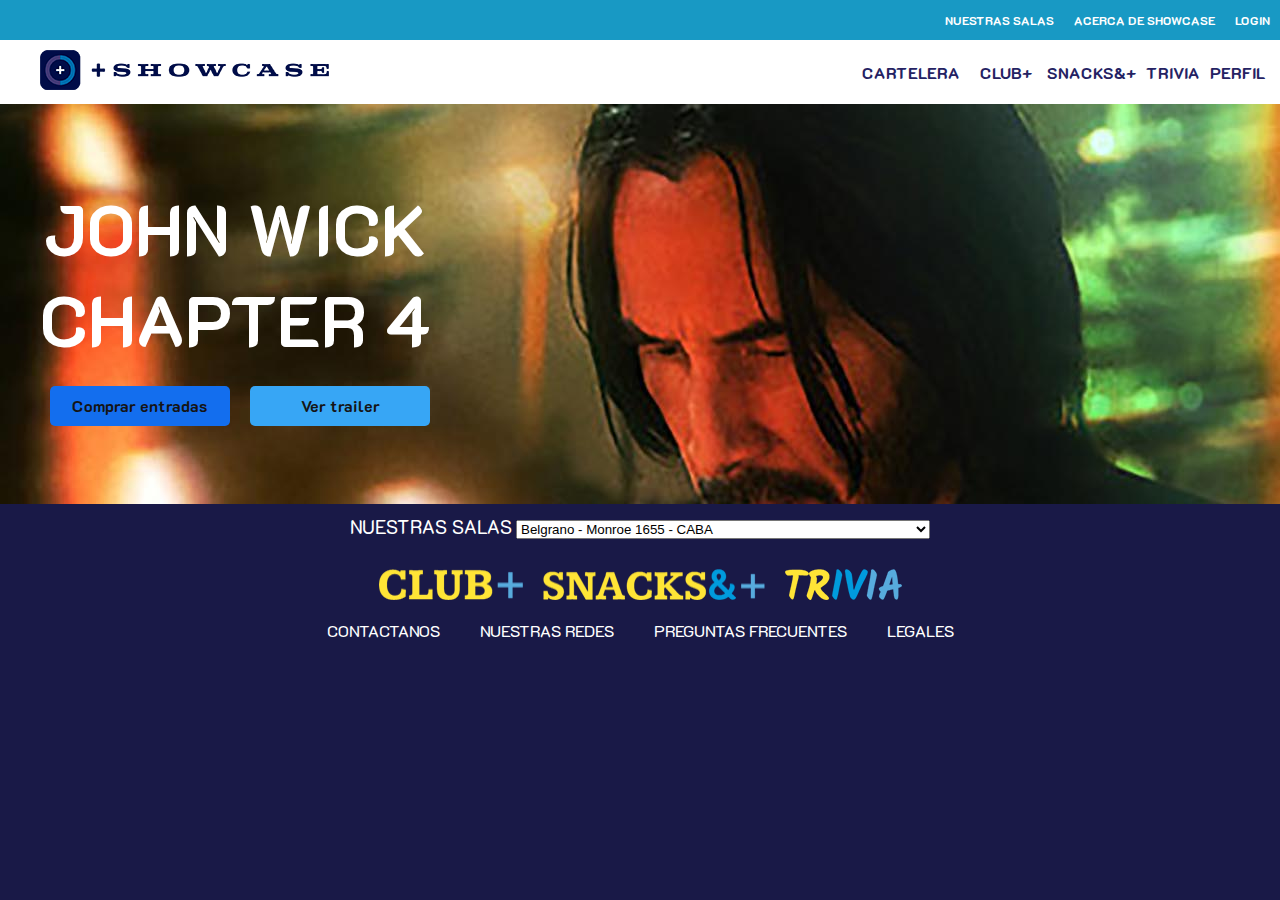
<file: index.html>
<!DOCTYPE html>
<html lang="es">
<head>
    <meta charset="UTF-8">
    <meta http-equiv="X-UA-Compatible" content="IE=edge">
    <meta name="viewport" content="width=device-width, initial-scale=1.0">
    <title>SHOWCASE CINES ARGENTINA</title>
    <link rel="shortcut icon" href="images/IsoSC.png" type="image/x-icon">
    <link rel="preconnect" href="https://fonts.googleapis.com">
<link rel="preconnect" href="https://fonts.gstatic.com" crossorigin>
<link href="https://fonts.googleapis.com/css2?family=K2D:wght@400;800&display=swap" rel="stylesheet">
    <link rel="stylesheet" href="css/style.css">
</head>
<body>
    <div class="gridIndex">
        <nav class="topDiv">
            <ul class="top">
                <li class="itemTop">NUESTRAS SALAS</li>
                <li class="itemTop">ACERCA DE SHOWCASE</li>
                <li class="itemTop"><a class="linkLogin" href="pages/login.html">LOGIN</a></li>
            </ul>
        </nav>
        <header>
            <div class="logoSCazul">
                <img src="images/IsologoSC01azul.png" alt="isologoMasShowcase">
            </div>
            <nav class="navHeader">
                <ul class="linksHeader">
                    <li class="linksID"><a href="pages/cartelera.html">CARTELERA</a></li>
                    <li class="linksID"><a href="pages/clubMas.html">CLUB+</a></li> 
                    <li class="linksVacios">SNACKS&+</li>    
                    <li class="linksVacios">TRIVIA</li>    
                    <li class="linksVacios">PERFIL</li>
                </ul>
            </nav>
        </header>
        <main class="gridMain">
            <div class="peliJohn">
                <div class="tituloPeli">JOHN WICK <br> CHAPTER 4</div><br>          
                <div class="botonesPeli">
                    <input type="submit" value="Comprar entradas" class="comprar">
                    <input type="submit" value="Ver trailer" class="trailer">
                </div>            
            </div>
            <div id="salas">
                <form action="">
                    <label class="menuDespSalas" for="Nuestras salas">NUESTRAS SALAS</label>
                    <select name="NUESTRAS SALAS">
                        <option value="Belgrano">Belgrano - Monroe 1655 - CABA</option>
                        <option value="Norte">Norte - Esteban Echeverria 3750 - Martinez</option>
                        <option value="Haedo">Haedo - Dr. Luis Güemes 393</option>
                        <option value="Quilmes">Quilmes - Olavarría 780</option>
                        <option value="Villa Allende">Villa Allende (Córdoba) - Av. Padre Lucchesse, esq. Mendoza</option>
                        <option value="Córdoba">Córdoba - José A. de Goyechea 2851 - Barrio Altos de San Martín</option>
                        <option value="Rosario">Rosario - Junín 501 - Parque Scalabrini Ortiz </option>
                    </select>
                </form>
            </div>            
            <div class="SCTnav">
                <img src="images/ClubBGoscuro.png" alt="Club+" class="clubSnacksTrivia">
                <img src="images/SnacksBGoscuro.png" alt="Snacks&Mas" class="clubSnacksTrivia">
                <img src="images/TriviaBGoscuro.png" alt="TriviaBGoscuro" class="clubSnacksTrivia">
            </div>
        </main>
        <footer class="footerFondoOsc">            
            <ul class="foo">
                <li class="linksFooterOsc"><a href="pages/contacto.html">CONTACTANOS</a></li>
                <li class="linksFooterOsc">NUESTRAS REDES</li> 
                <li class="linksFooterOsc">PREGUNTAS FRECUENTES</li> 
                <li class="linksFooterOsc">LEGALES</li>  
            </ul>    
        </footer>
    </div>
</body>
</html>
</file>
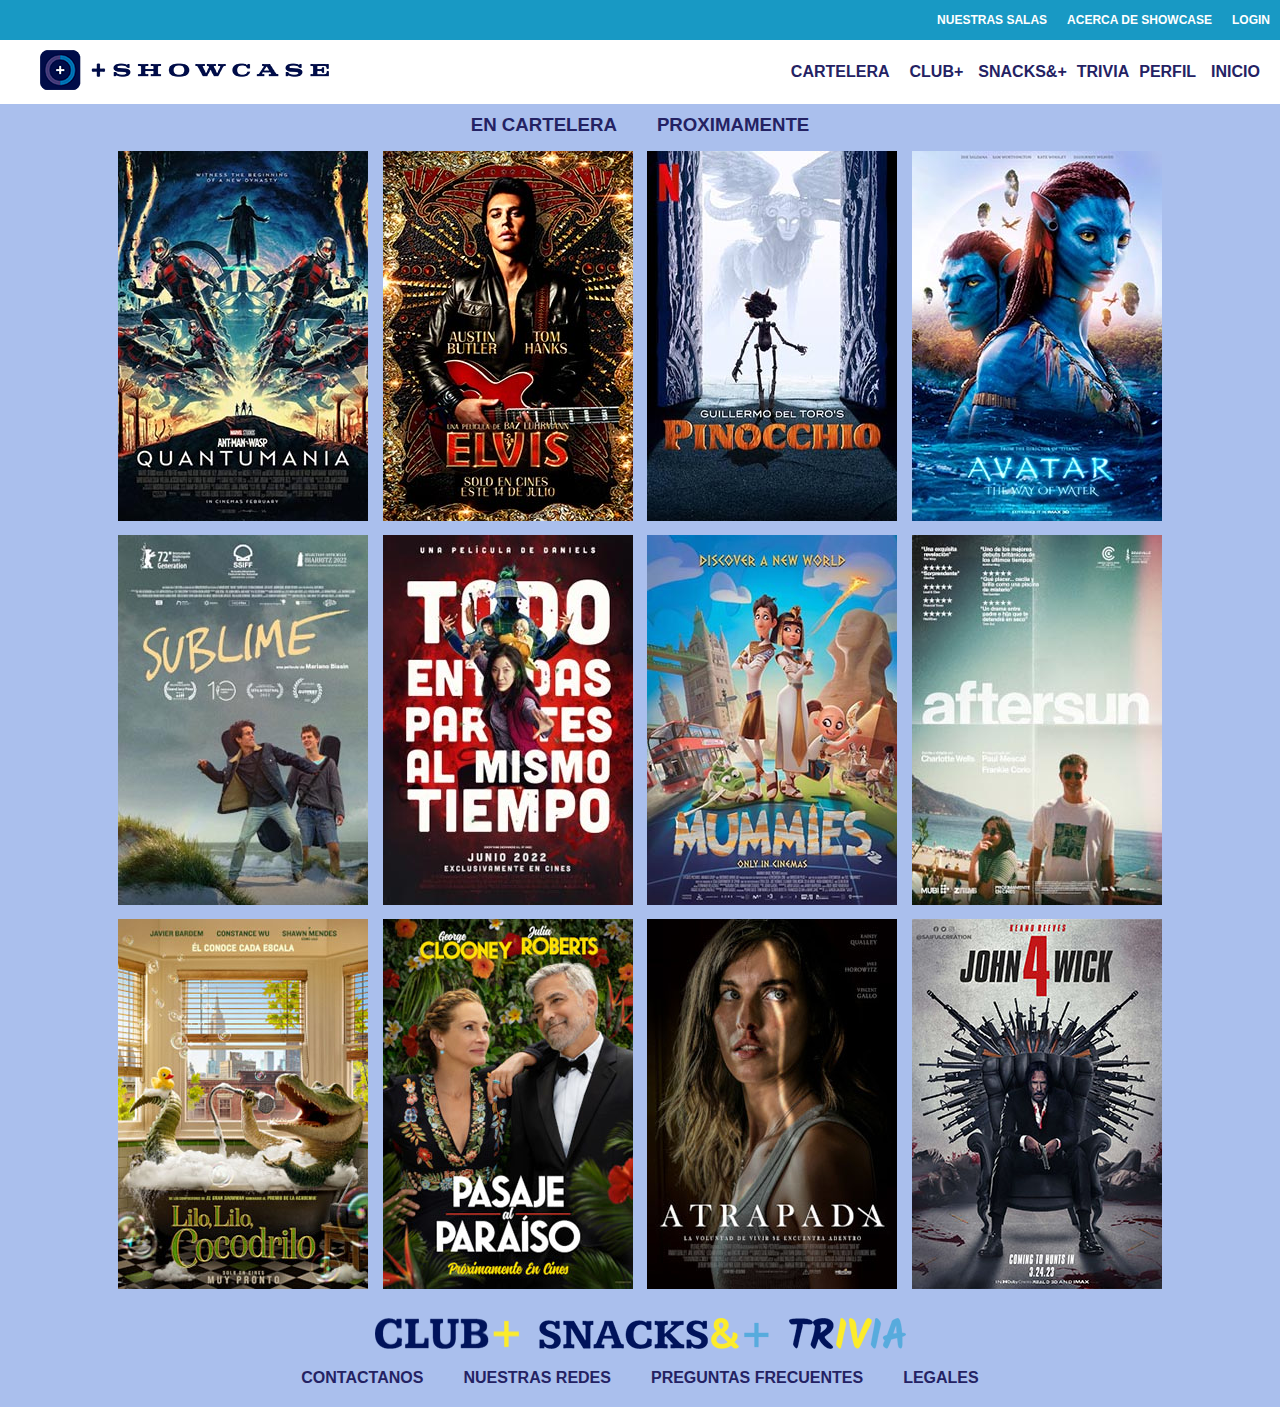
<file: pages/cartelera.html>
<!DOCTYPE html>
<html lang="es">
<head>
    <meta charset="UTF-8">
    <meta http-equiv="X-UA-Compatible" content="IE=edge">
    <meta name="viewport" content="width=device-width, initial-scale=1.0">
    <title>SHOWCASE :: CARTELERA</title>
    <link rel="shortcut icon" href="../images/IsoSC.png" type="image/x-icon">
    <link rel="stylesheet" href="../css/style.css">
</head>
<body class="fondoCeleste">
    <nav class="topDiv">
        <ul class="top">
            <li class="itemTop">NUESTRAS SALAS</li>
            <li class="itemTop">ACERCA DE SHOWCASE</li>
            <li class="itemTop"><a class="linkLogin" href="login.html">LOGIN</a></li>
        </ul>
    </nav>
    <header>
        <div class="logoSCazul">
            <img src="../images/IsologoSC01azul.png" alt="isologoMasShowcase">
        </div>
        <nav class="navHeader">
            <ul class="linksHeader">
                <li class="linksID"><a href="#">CARTELERA</a></li>
                <li class="linksID"><a href="clubMas.html">CLUB+</a></li> 
                <li class="linksVacios">SNACKS&+</li>    
                <li class="linksVacios">TRIVIA</li>    
                <li class="linksVacios">PERFIL</li>
                <li class="linksID"><a href="../index.html">INICIO</a></li>
            </ul>
        </nav>
    </header>
    <main>
        <div>
            <ul id="opciones">
                <li class="opcCartelera">EN CARTELERA</li>
                <li class="opcCartelera">PROXIMAMENTE </li>
            </ul>
        </div>
        <div>
            <img id="posterPelis" src="../images/AntMan.jpg" alt="Ant Man">
            <img id="posterPelis" src="../images/Elvis.jpg" alt="Elvis">
            <img id="posterPelis" src="../images/Pino.jpg" alt="Pinoccho">
            <img id="posterPelis" src="../images/Avatar.jpg" alt="Avatar"><br>
            <img id="posterPelis" src="../images/Sublime.jpg" alt="Sublime">
            <img id="posterPelis" src="../images/TodoEnTodas.jpg" alt="TETD">
            <img id="posterPelis" src="../images/Momias.jpg" alt="Momias">
            <img id="posterPelis" src="../images/Aftersun.jpg" alt="Aftersun"><br>
            <img id="posterPelis" src="../images/LiloLilo.jpg" alt="Lilo">
            <img id="posterPelis" src="../images/Pasaje.jpg" alt="Pasaje">
            <img id="posterPelis" src="../images/Atrapada.jpg" alt="Atrapada">
            <img id="posterPelis" src="../images/JW4poster.jpg" alt="Wick"><br>
        </div>
        <div class="SCTnav">
            <img src="../images/ClubBGclaro.png" alt="ClubMas" class="clubSnacksTrivia">
            <img src="../images/SnacksBGclaro.png" alt="Snacks&Mas" class="clubSnacksTrivia">
            <img src="../images/TriviaBGclaro.png" alt="TriviaBGoscuro" class="clubSnacksTrivia">
        </div>
    </main>
    <footer class="footerFondoClaro">
        <ul class="foo">
            <li class="linksFooterClaro"><a href="contacto.html">CONTACTANOS</a></li>
            <li class="linksFooterClaro">NUESTRAS REDES</li> 
            <li class="linksFooterClaro">PREGUNTAS FRECUENTES</li> 
            <li class="linksFooterClaro">LEGALES</li>  
        </ul>    
    </footer>
</body>
</html>
</file>
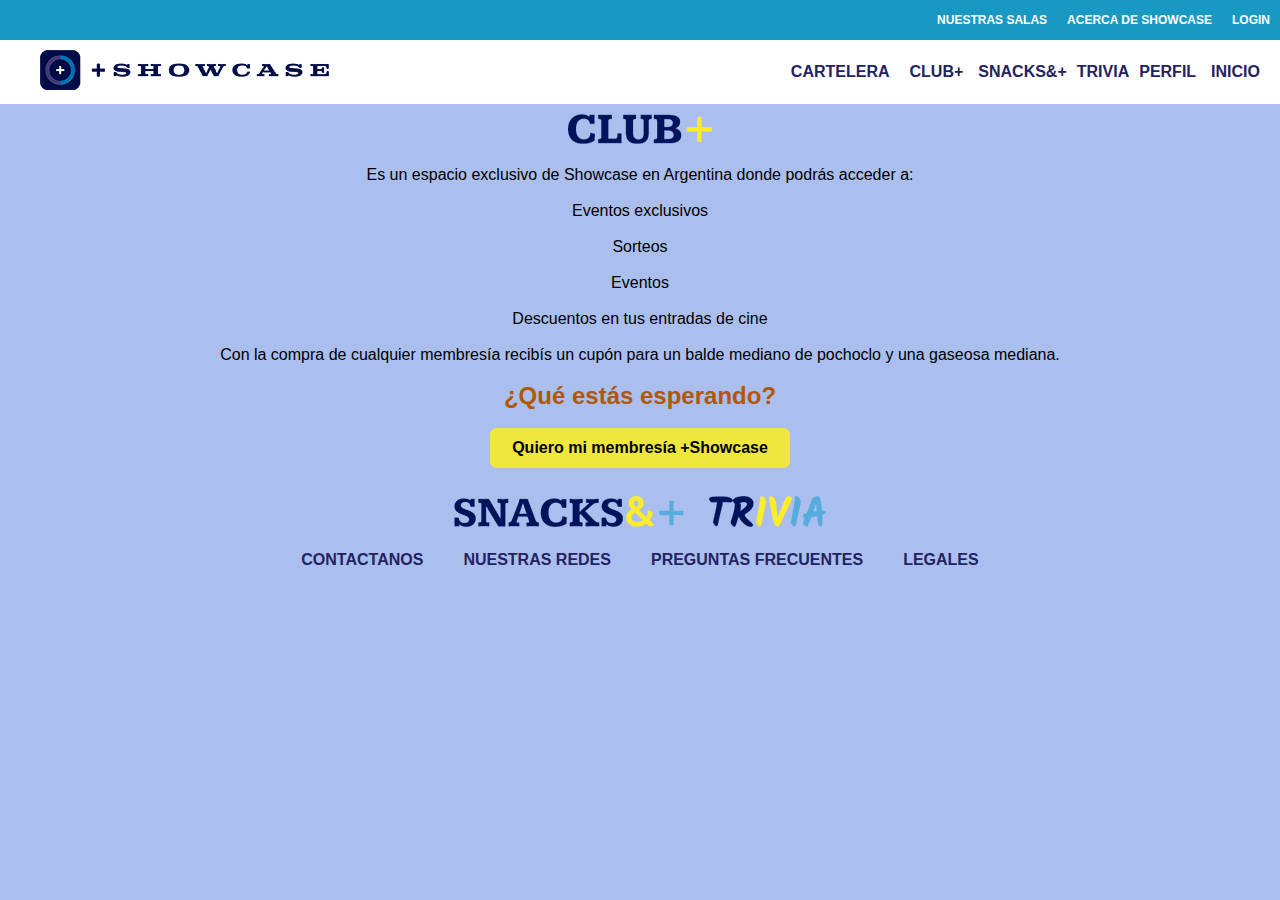
<file: pages/clubMas.html>
<!DOCTYPE html>
<html lang="es">
<head>
    <meta charset="UTF-8">
    <meta http-equiv="X-UA-Compatible" content="IE=edge">
    <meta name="viewport" content="width=device-width, initial-scale=1.0">
    <title>SHOWCASE :: CLUB+</title>
    <link rel="shortcut icon" href="../images/IsoSC.png" type="image/x-icon">
    <link rel="stylesheet" href="../css/style.css">
</head>
<body class="fondoCeleste">
    <nav class="topDiv">
        <ul class="top">
            <li class="itemTop">NUESTRAS SALAS</li>
            <li class="itemTop">ACERCA DE SHOWCASE</li>
            <li class="itemTop"><a class="linkLogin" href="login.html">LOGIN</a></li>
        </ul>
    </nav>
    <header>
        <div class="logoSCazul">
            <img src="../images/IsologoSC01azul.png" alt="isologoMasShowcase">
        </div>
        <nav class="navHeader">
            <ul class="linksHeader">
                <li class="linksID"><a href="cartelera.html">CARTELERA</a></li>
                <li class="linksID"><a href="#">CLUB+</a></li> 
                <li class="linksVacios">SNACKS&+</li>    
                <li class="linksVacios">TRIVIA</li>    
                <li class="linksVacios">PERFIL</li>
                <li class="linksID"><a href="../index.html">INICIO</a></li>
            </ul>
        </nav>
    </header>
    <main class="clubmas">
        <div>
            <img src="../images/ClubBGclaro.png" alt="ClubMas"><br>
        </div><br>
        <div>
            Es un espacio exclusivo de Showcase en Argentina donde podrás acceder a:
        </div><br>
        <div>
            <ul class="beneficiosClub">
                <li>Eventos exclusivos</li><br>
                <li>Sorteos</li><br>
                <li>Eventos</li><br>
                <li>Descuentos en tus entradas de cine</li><br>
            </ul>
        </div>
        <div>
            Con la compra de cualquier membresía recibís un cupón para un balde mediano de pochoclo y una gaseosa mediana.
        </div><br>
        <div id="queEstasEsperando">
            ¿Qué estás esperando?
        </div><br>
        <div>
            <input type="submit" value="Quiero mi membresía +Showcase" id="botonMembresia">
        </div><br>
        <div>
            <img src="../images/SnacksBGclaro.png" alt="Snacks&Mas" class="clubSnacksTrivia">
            <img src="../images/TriviaBGclaro.png" alt="Trivia" class="clubSnacksTrivia">
        </div>
    </main>
</body>
<footer class="footerFondoClaro">
    <ul class="foo">
        <li class="linksFooterClaro"><a href="contacto.html">CONTACTANOS</a></li>
        <li class="linksFooterClaro">NUESTRAS REDES</li> 
        <li class="linksFooterClaro">PREGUNTAS FRECUENTES</li> 
        <li class="linksFooterClaro">LEGALES</li>  
    </ul>    
</footer>
</html>
</file>
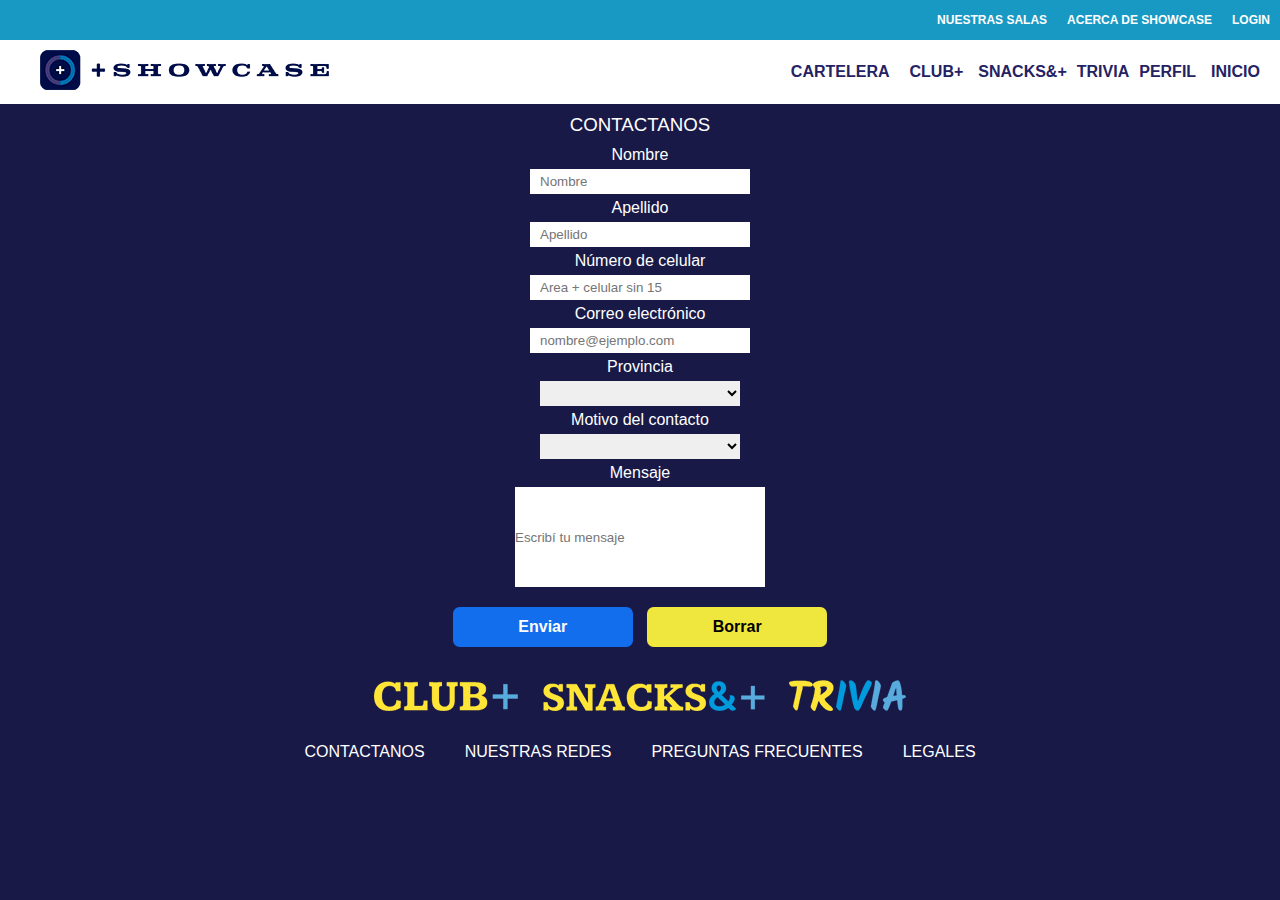
<file: pages/contacto.html>
<!DOCTYPE html>
<html lang="es">
<head>
    <meta charset="UTF-8">
    <meta http-equiv="X-UA-Compatible" content="IE=edge">
    <meta name="viewport" content="width=device-width, initial-scale=1.0">
    <title>SHOWCASE :: CONTACTANOS</title>
    <link rel="shortcut icon" href="../images/IsoSC.png" type="image/x-icon">
    <link rel="stylesheet" href="../css/style.css">
</head>
<body>
    <nav class="topDiv">
        <ul class="top">
            <li class="itemTop">NUESTRAS SALAS</li>
            <li class="itemTop">ACERCA DE SHOWCASE</li>
            <li class="itemTop"><a class="linkLogin" href="login.html">LOGIN</a></li>
        </ul>
    </nav>
    <header>
        <div class="logoSCazul">
            <img src="../images/IsologoSC01azul.png" alt="isologoMasShowcase">
        </div>
        <nav class="navHeader">
            <ul class="linksHeader">
                <li class="linksID"><a href="cartelera.html">CARTELERA</a></li>
                <li class="linksID"><a href="clubMas.html">CLUB+</a></li> 
                <li class="linksVacios">SNACKS&+</li>    
                <li class="linksVacios">TRIVIA</li>    
                <li class="linksVacios">PERFIL</li>
                <li class="linksID"><a href="../index.html">INICIO</a></li>
            </ul>
        </nav>
    </header>
    <main>
        <div class="contacto">CONTACTANOS</div>
        <div class="contactoForm">
            <form action="">
                <label for="Nombre">Nombre </label><br>
                <input type="text" name="Nombre" placeholder="Nombre" class="blankField"><br>
                <label for="Apellido ">Apellido </label><br>
                <input type="text" name="Apellido" placeholder="Apellido" class="blankField"><br>
                <label for="Número de celular">Número de celular </label><br>
                <input type="tel" name="numeroDeCelular" placeholder="Area + celular sin 15" class="blankField"><br>
                <label for="Correo electrónico">Correo electrónico</label><br>
                <input type="email" name="Correo electrónico" placeholder="nombre@ejemplo.com" class="blankField"><br>
                <div >Provincia <br>
                    <select class="blankField" name="Provincia">
                        <option value="Blank"></option>
                        <option value="BA">Buenos Aires</option>
                        <option value="SF">Santa Fe</option>
                        <option value="ER">Entre Río</option>
                        <option value="LP">La Pampa</option>
                        <option value="M">Misiones</option>
                        <option value="SL">San Luis</option>
                        <option value="C">Catamarca</option>
                        <option value="SC">Santa Cruz</option>
                        <option value="CH">Chubut</option>
                        <option value="N">Neuquén</option>
                        <option value="LR">La Rioja</option>
                        <option value="CO">Córdoba</option>
                        <option value="TDF">Tierra del Fuego</option>
                    </select>
                </div>
                <div>Motivo del contacto<br>
                    <select class="blankField" name="Motivo del contacto">
                        <option value="Blank"></option>
                        <option value="Consulta">Consulta</option>
                        <option value="Comentarios">Comentarios</option>
                        <option value="Reclamos">Reclamos</option>
                        <option value="Proveedores">Proveedores</option><br>
                    </select><br>
                </div>
                <div>
                    Mensaje<br><input type="text" name="mensaje" placeholder="Escribí tu mensaje" id="motivoContacto">
                </div>
                <div id="botonesContacto">
                    <input type="submit" value="Enviar" class="botonAzul"> 
                    <input type="reset" value="Borrar" class="botonAmarillo">
                </div>
            </form>           
        </div><br>
        <div>
            <img src="../images/ClubBGoscuro.png" alt="ClubMas" class="clubSnacksTrivia">
            <img src="../images/SnacksBGoscuro.png" alt="Snacks&Mas" class="clubSnacksTrivia">
            <img src="../images/TriviaBGoscuro.png" alt="TriviaBGoscuro" class="clubSnacksTrivia">
        </div><br>
    </main>
    <footer class="footerFondoOsc">
        <ul class="foo">
            <li class="linksFooterOsc"><a href="#">CONTACTANOS</a></li>
            <li class="linksFooterOsc">NUESTRAS REDES</li> 
            <li class="linksFooterOsc">PREGUNTAS FRECUENTES</li> 
            <li class="linksFooterOsc">LEGALES</li>  
        </ul>    
    </footer>
</body>
</html>
</file>
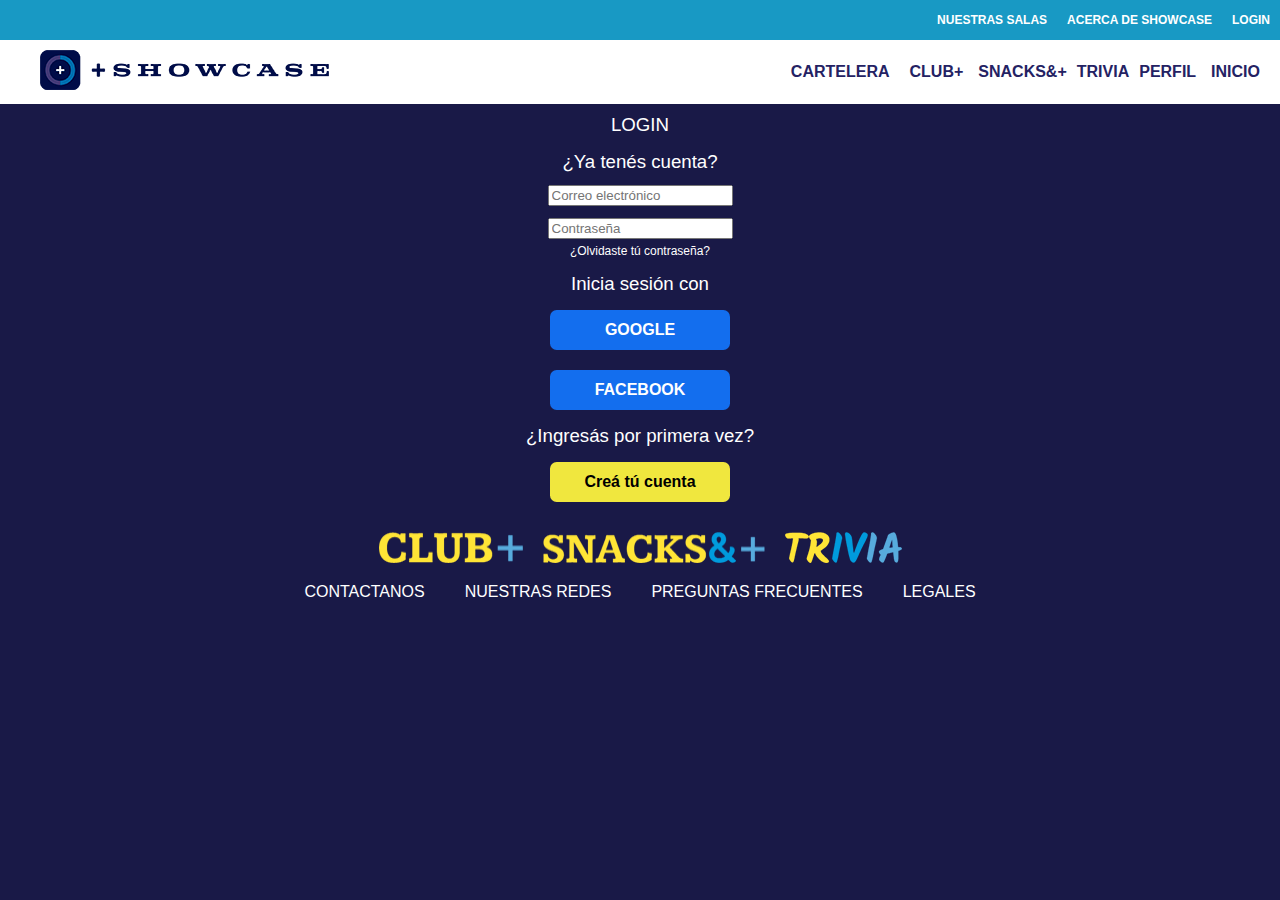
<file: pages/login.html>
<!DOCTYPE html>
<html lang="es">
<head>
    <meta charset="UTF-8">
    <meta http-equiv="X-UA-Compatible" content="IE=edge">
    <meta name="viewport" content="width=device-width, initial-scale=1.0">
    <title>SHOWCASE :: LOGIN</title>
    <link rel="shortcut icon" href="../images/IsoSC.png" type="image/x-icon">
    <link rel="stylesheet" href="../css/style.css">
</head>
<body>
    <nav class="topDiv">
        <ul class="top">
            <li class="itemTop">NUESTRAS SALAS</li>
            <li class="itemTop">ACERCA DE SHOWCASE</li>
            <li class="itemTop"><a class="linkLogin" href="#">LOGIN</a></li>
        </ul>
    </nav>
    <header>
        <div class="logoSCazul">
            <img src="../images/IsologoSC01azul.png" alt="isologoMasShowcase">
        </div>
        <nav class="navHeader">
            <ul class="linksHeader">
                <li class="linksID"><a href="cartelera.html">CARTELERA</a></li>
                <li class="linksID"><a href="clubMas.html">CLUB+</a></li> 
                <li class="linksVacios">SNACKS&+</li>    
                <li class="linksVacios">TRIVIA</li>    
                <li class="linksVacios">PERFIL</li>
                <li class="linksID"><a href="../index.html">INICIO</a></li>
            </ul>
        </nav>
    </header>
    <main>
        <div id="tituloLogin">LOGIN</div>
        <div>
            <ul id="cuerpoLogin">
                <li class="infoLogin">¿Ya tenés cuenta?</li>
                <li class="infoLogin"><input type="email" name="email" id="email" placeholder="Correo electrónico"></li>
                <li class="infoLogin"><input type="password" name="pass" id="pass" placeholder="Contraseña"></li>
                <li id="infoLoginContra">¿Olvidaste tú contraseña?</li>
                <li class="infoLogin">Inicia sesión con</li> 
                <li class="infoLogin"><input type="submit" value="GOOGLE" class="botonAzul"></li>
                <li class="infoLogin"><input type="submit" value="FACEBOOK" class="botonAzul"></li>
                <li class="infoLogin">¿Ingresás por primera vez?</li>
                <li class="infoLogin"><input type="submit" value="Creá tú cuenta" class="botonAmarillo"></li>
            </ul>
        </div>
        <div class="SCTnav">
            <img src="../images/ClubBGoscuro.png" alt="clubMas" class="clubSnacksTrivia">
            <img src="../images/SnacksBGoscuro.png" alt="Snacks&mas" class="clubSnacksTrivia">
            <img src="../images/TriviaBGoscuro.png" alt="TriviaBGoscuro" class="clubSnacksTrivia">
        </div>
    </main>
    <footer class="footerFondoOsc">
        <ul class="foo">
            <li class="linksFooterOsc"><a href="contacto.html">CONTACTANOS</a></li>
            <li class="linksFooterOsc">NUESTRAS REDES</li> 
            <li class="linksFooterOsc">PREGUNTAS FRECUENTES</li> 
            <li class="linksFooterOsc">LEGALES</li>  
        </ul>    
    </footer>
</body>
</html>
</file>
<file: css/style.css>
/* BODY */
body {
    margin: auto;
    background-color: rgb(25, 25, 71);     
}

/* GRID */
.gridIndex {
    display: grid;
    grid-template-areas: 
    "nav"
    "header"
    "main"
    "footer";
    grid-template-columns: 100%;
    grid-template-rows: auto auto auto auto;
}
nav {grid-area: nav;}
header {grid-area: header;}
main {grid-area: main;}
footer {grid-area: footer;}

/* TOP */
.topDiv {    
    font-family: k2d, sans-serif;    
    font-size: 9pt;
    font-weight: bold;    
    color: white;    
    background-color: rgb(24, 153, 196);  
    height: 40px;
    display: flex;
    flex-direction: row;
    position: sticky; top: 0px;    
    justify-content: end;
    align-items: center;
}
.top {
    list-style-type: none;      
    display: flex;    
    padding: 0px;
}
.itemTop {
    padding: 0px 10px;
}
.top a:visited {
    color: white;
    text-decoration: none;
}
.top a:link {
    color: white;
    text-decoration: none;
}

/* HEADER */
header {    
    font-family: k2d, sans-serif;
    font-size: 16px;
    font-weight: bold;
    color: rgb(36, 34, 99); 
    background-color: white;
    display: flex;
    flex-direction: row;
    flex-wrap: wrap;
    position: sticky; top: 40px;    
    justify-content: space-between;
    align-items: center;
    padding: 10px;
}
.logoSCazul {
    margin: 0px 30px;    
}
.navHeader {
    margin: 0px;
}
.linksHeader {
    list-style-type: none;
    display: flex;
    padding: 0px;
    margin: 0px;
}
.linksID {
    padding: 0px 5px
}
.linksID a:link {   
    color: rgb(36, 34, 99);
    text-decoration: none;
    padding: 0px 5px;    
}
.linksID a:visited {
    color: rgb(36, 34, 99);
    text-decoration: none;
    padding: 0px 5px;    
}
.linksVacios {       
    text-decoration: none;
    padding: 0px 5px;    
}

/* FOOTER */
.footerFondoOsc {
    font-size: 12pt;
    color: white;
    font-family: K2D , sans-serif;    
    /* font-weight: bold; */
    margin: 0px;
    display: flex;
    flex-direction: column;    
}
.SCTnav {
    justify-content: center;
    margin: 10px auto;
    display: flex;
    flex-direction: row;
    flex-wrap: wrap;    
}
.clubSnacksTrivia {
    padding: 10px 15px;
}
.foo {
    display: flex;
    flex-direction: row;
    flex-wrap: wrap;
    list-style-type: none;    
    padding: 0px;
    margin: 0px auto 20px auto;
    justify-content: center;
}

.linksFooterOsc {
    padding: 0px 20px;    
}
.linksFooterOsc a:visited {
    color: white;
    text-decoration: none;    
}
.linksFooterOsc a:link {
    color: white;
    text-decoration: none;   
}
.footerFondoClaro {    
    font-size: 12pt;
    color: rgb(36, 34, 99);
    font-family: K2D, sans-serif;    
    font-weight: bold;
    margin: 0px;   
    display: flex;
    flex-direction: row;
}
.linksFooterClaro {
    padding: 0px 20px;    
}
.linksFooterClaro a:visited {
    color: rgb(36, 34, 99);
    text-decoration: none;    
}
.linksFooterClaro a:link {
    color: rgb(36, 34, 99);
    text-decoration: none;   
}


/* INDEX O HOME */

main {
    color: white;    
    font-family: k2d, sans-serif;
    text-align: center;
    display: flex;
    flex-direction: column;
    flex-wrap: wrap;
}
.peliJohn {
    background-image: url(../images/johnWick4Scene.jpg);    
    width: auto;
    height: 400px;    
    display: flex;     
    flex-direction: column;
    justify-content: center;
    /* overflow: auto;
    width: auto; */
    /* flex-wrap: wrap; */
    /* align-content: center; */
    /* align-items: flex-start; */
}
.tituloPeli {
    font-family: K2D, sans-serif;    
    font-weight: bold;
    color: white;
    font-size: 70px;
    text-align: center;
    display: flex; 
    flex-direction: row;
    margin-left: 40px;
    /* overflow: visible; */
    /* margin-top: 50px; */
    /* padding-left: 40px; */
}
.botonesPeli {
    display: flex;    
    margin-left: 40px;
}
.comprar {
    border: 0px;
    font-family: k2d, sans-serif;
    color: rgb(21, 20, 20);
    width: 180px;
    height: 40px;    
    font-weight: bold;
    font-size: 12pt;
    background-color: rgb(19, 110, 238);
    margin: 0px 10px;
    border-radius: 5px;
    /* margin-left: 120px; */
    /* margin-top: 20px; */
}
.comprar:hover{background-color: rgb(198, 130, 239);}
.trailer {
    border: 0px;
    font-family: k2d, sans-serif;
    color: rgb(21, 20, 20);
    width: 180px;
    height: 40px;
    font-weight: bold;
    font-size: 12pt;
    background-color: rgb(55, 166, 245);
    margin: 0px 10px;
    border-radius: 5px;
}
.trailer:hover {background-color: rgb(237, 107, 176);}
#salas {
    margin: 10px 0px 10px 0px;
    text-align: center;
}
.menuDespSalas{
    color: white;
    font-family: k2d, sans-serif;
    font-size: 14pt;
    /* width: auto; */
    /* padding: 10px 30px; */
    border: opx;
}

.fondoCeleste {
    background-color: rgb(170, 191, 237);
    color: black;

/* CLUB+ */
}
.clubmas {
    color: black;
    font-family: k2d, sans-serif;
    margin: 10px 20px;
}
.beneficiosClub {
    list-style-type: none;
    text-align: center;
    margin: 0px;
    padding-left: 0px;
}
.clubSnacksTrivia {
    padding-right: 10px;
    padding-left: 10px;
}

#botonMembresia {
    border: none;
    width: 300px;
    height: 40px;
    background-color: rgb(240, 231, 62);
    font-size: 12pt;
    border-radius: 5pt;
    font-weight: bold;
}
#botonMembresia:hover {background-color: rgb(246, 185, 71);}
#queEstasEsperando {
    font-size: 24px;
    font-weight: bold;
    color: rgb(177, 88, 5);
}


/* LOGIN */
#tituloLogin {
    font-family: k2d, sans-serif;
    font-size: 14pt;
    text-align: center;
    margin-top: 10px;
}
#cuerpoLogin {
    list-style-type: none;
    padding: 0px;
    margin-top: 10px;
    margin-bottom: 0px;
}
.infoLogin {    
    padding: 5px;
    font-family: k2d, sans-serif;
    font-size: 14pt;
    text-align: center;
    /* margin-top: 10px; */
}
#infoLoginContra {
    font-family: k2d, sans-serif;
    font-size: 9pt;
    padding-bottom: 10px;
}
#infoLoginPrime {
    padding-top: 20px;
}

/* CARTELERA */
#opciones {
    color: rgb(36, 34, 99);
    font-family: k2d, sans-serif;
    font-size: 14pt;
    font-weight: bold;
    margin: 10px 0px;
    padding: 0px 20px;
    display: flex;
    flex-direction: row;
    list-style-type: none;
    justify-content: center;
}
.opcCartelera {
    padding: 0px 20px;
}
#posterPelis {
    padding: 5px;
}

/* CONTACTANOS */
.contacto {
    font-family: k2d, sans-serif;
    font-size: 14pt;
    margin: 10px;
}
.contactoForm {
    font-family: k2d, sans-serif;
    font-size: 12pt;
    /* padding: 10px; */
}
#botonesContacto {
    margin-top: 10px;
}
#contacto {
    padding-right: 20px;
}
.blankField {
    width: 200px;
    height: 25px;
    padding: 0px 10px;
    border: 0px;
    margin: 5px;
}
#motivoContacto {
    width: 250px;
    height: 100px;
    margin: 5px;
    border: 0px;
    padding: 0px;
    word-wrap: normal;
    /* text-align:left; */
}
.botonAzul {
    font-family: k2d, sans-serif;
    color: white;
    width: 180px;
    height: 40px;
    font-weight: bold;
    font-size: 12pt;
    background-color: rgb(19, 110, 238);
    border: none;
    border-radius: 5pt;
    margin: 5px 5px;
}
.botonAmarillo {
    font-family: k2d, sans-serif;
    color: black;
    width: 180px;
    height: 40px;
    font-weight: bold;
    font-size: 12pt;
    background-color: rgb(240, 231, 62);
    border: none;
    border-radius: 5pt;
    margin: 5px 5px;
}

/* RESPONSIVE */
@media (max-width: 768px) {    
    header {
        font-size: 10pt;
        justify-content: center;
        /* align-items: center; */
    }
    .topDiv {
        padding: 0px;
        /* display: flex; */
        justify-content: center;
    }
    .tituloPeli {
        font-size: 50pt;     
        /* padding: 20px;    */
        margin: 0px;
        justify-content: center;
    }
    .botonesPeli {
        /* scale: 80%; */
        margin: 0px;
        padding: 0px;        
        justify-content: center;
    }
    /* .SCTnav {
        scale: 80%;
        display: flex;
        flex-direction: column;
        flex-wrap: wrap;
        margin: 0px;
    }     */
    .linksFooterOsc {
        padding: 10px 20px;
    }
    .linksFooterClaro {
        padding: 10px 20px;
    }
    .linksHeader {
        display: flex;
        flex-direction: row;
        margin: 15px 0px 0px 0px;
        /* justify-content: center; */
        align-items: center;
    }
    .linksVacios, .linksID {        
        padding: 5px 2.5px;
        /* justify-content: center; */
    }
}
</file>
